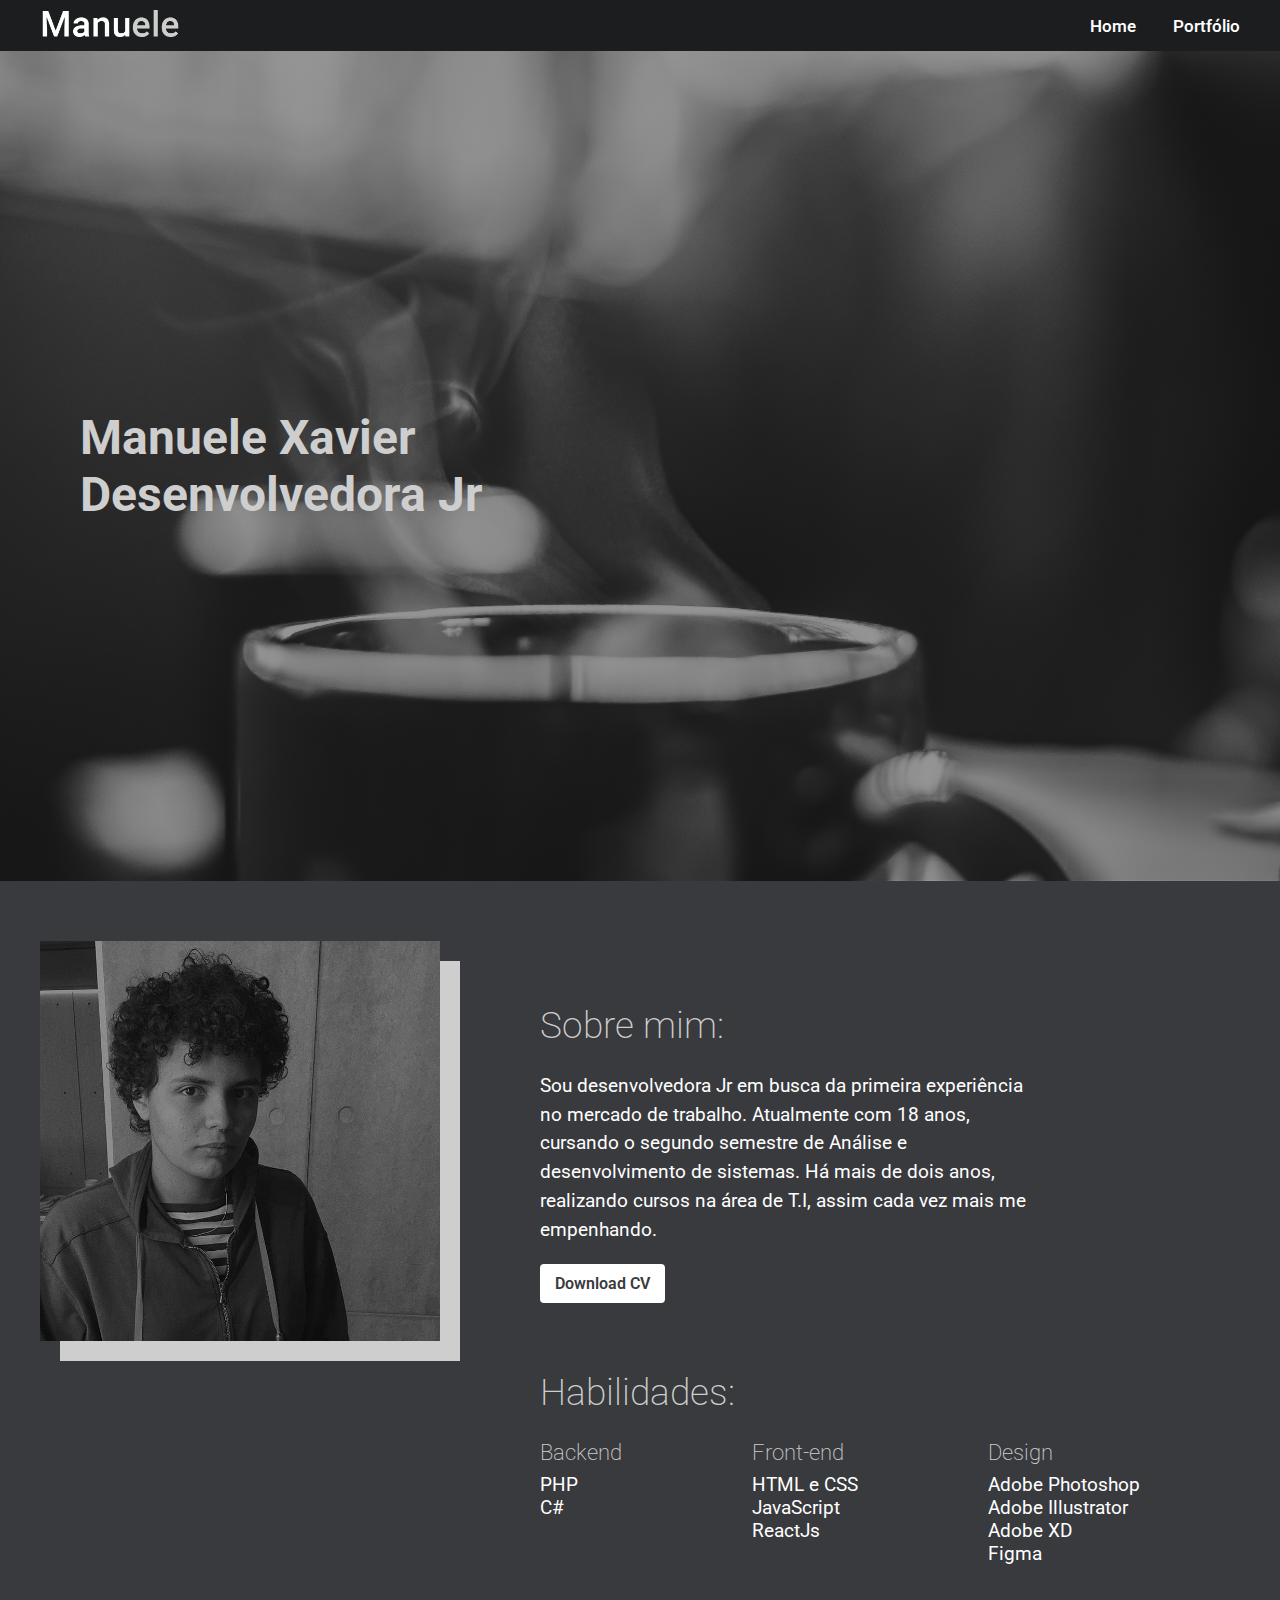
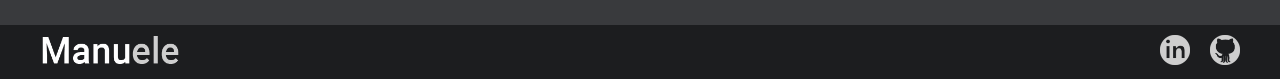
<file: index.html>
<!DOCTYPE html>
<html lang="en">
<head>
    <meta charset="UTF-8">
    <meta name="viewport" content="width=device-width, initial-scale=1.0">
    <title>Manuele Xavier</title>
    <link rel="stylesheet" href="css/style.css">
</head>
<body>
    <header>
        <div class="container-menu">
            <div class="logo">
                <img src="img/logo.png">
            </div>
            <nav>
                <ul class="menu">
                    <li><a href="index.html">Home</a></li>
                    <li><a href="portfolio.html">Portfólio</a></li>
                </ul>
            </nav>
            
        </div>
    </header>
    <div class="banner">
        <h1>Manuele Xavier</h1>
        <h1>Desenvolvedora Jr</h1>
    </div>
    <main>
        <section class="sobre">
            <div class="container-sobre">
                <div class="foto-eu">
                    <div class="efeito">
                        <div class="eu-img"></div>
                        <div class="fundo"></div>
                    </div>
                    <div class="fundo2"></div>
                </div>

                <div class="sobre-conteudo">
                    <h2 class="t2">Sobre mim:</h2>
                    <div class="cont">
                        <p>Sou desenvolvedora Jr em busca da primeira experiência no mercado de trabalho. Atualmente com 18 anos, cursando o segundo semestre de Análise e desenvolvimento de sistemas. Há mais de dois anos, realizando cursos na área de T.I, assim cada vez mais me empenhando. </p>
                        <div class="espaco-btn">
                        <a href="pdf/manueleXavier.pdf" class="btn" download="pdf/manueleXavier.pdf"> Download CV </a>
                    </div>
                        
                    </div>
                </div>

            </div>

        </section>
        <section class="habilidades">
            <div class="container-habilidades">
               
                <h2 class="t2">Habilidades:</h2>
            
                <div class="habilidade-conteudo">
                   
                    <div class="conhecimento">
                        <h3 class="t3">Backend</h3>
                        <p>PHP</p>
                        <p>C#</p>
                        
                    </div>
                    <div class="conhecimento">
                        <h3 class="t3">Front-end</h3>
                        <p>HTML e CSS</p>
                        <p>JavaScript</p>
                        <p>ReactJs</p>

                    </div>
                    <div class="conhecimento">
                        <h3 class="t3">Design</h3>
                        <p>Adobe Photoshop</p>
                        <p>Adobe Illustrator</p>
                        <p>Adobe XD</p>
                        <p>Figma</p>

                    </div>
                </div>
            </div>
        </section>
    </main>
    <footer>
        <div class="container-footer">
            <div class="logo">
                <img src="img/logo.png">
            </div>
            <div class="icon">
                <div>
               <a href="https://www.linkedin.com/in/manuele-xavier/"> <img src="img/iconUmm.png"></a>
            </div>
            <div>
               <a href="https://github.com/Manuele-Xavier"> <img src="img/iconDois.png"></a>
            </div>
            </div>
        </div>
    </footer>

</body>
</html>
</file>
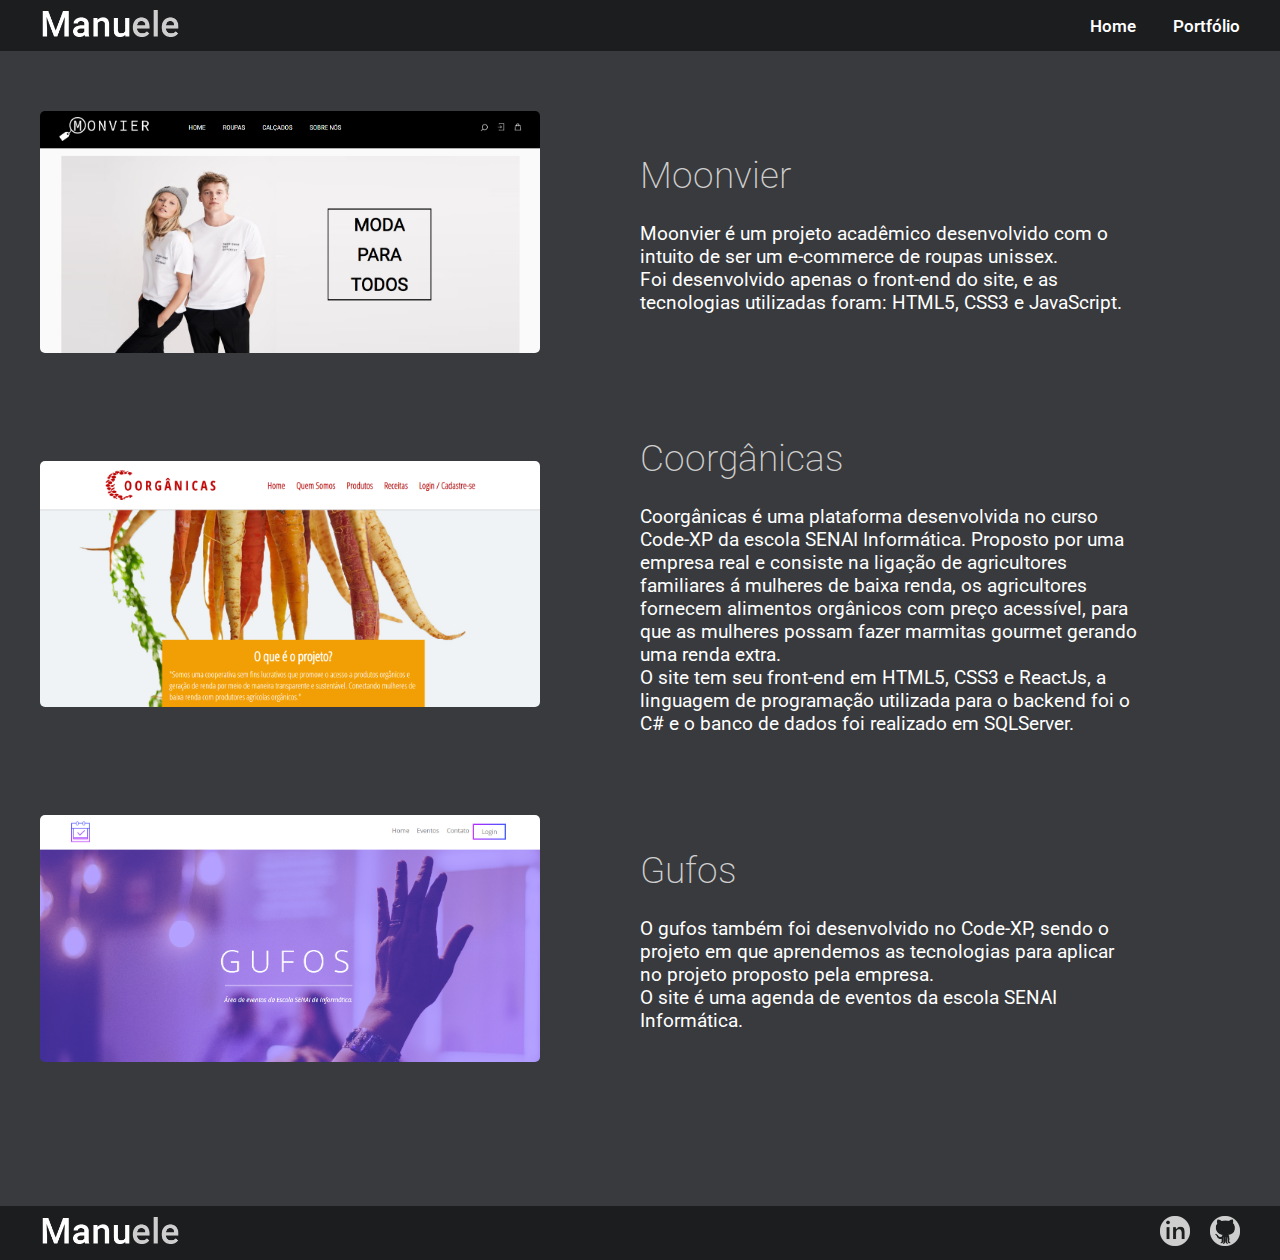
<file: portfolio.html>
<!DOCTYPE html>
<html lang="en">
<head>
    <meta charset="UTF-8">
    <meta name="viewport" content="width=device-width, initial-scale=1.0">
    <title>Manuele Xavier</title>
    <link rel="stylesheet" href="css/style.css">
</head>
<body>
    <header>
        <div class="container-menu">
            <div class="logo">
                <img src="img/logo.png">
            </div>
            <nav>
                <ul class="menu">
                    <li><a href="index.html">Home</a></li>
                    <li><a href="portfolio.html">Portfólio</a></li>
                </ul>
            </nav>
            
        </div>
    </header>
    
    <main>
        <section class="projeto">
            <div class="container-projeto">
                
               <div class="conteudo-port">
                   
                       <a href="https://github.com/Manuele-Xavier/Monvier"><img src="img/monvier.png" alt="" class="img-port"></a>

                    <div class="text-port">
                        <h2 class="t2"> Moonvier </h2>

                        <div class="text">
                            <p>Moonvier é um projeto acadêmico desenvolvido com o intuito de ser um e-commerce de roupas unissex.</p>
                            <p>Foi desenvolvido apenas o front-end do site, e as tecnologias utilizadas foram: HTML5, CSS3 e JavaScript.</p>
                            
                        </div>
                    </div>
                   </div>
                   <div class="conteudo-port">
                   <div class="card-cont">
                    <a href="https://github.com/Manuele-Xavier/Coorganicas-Final"><img src="img/coor.png" alt="" class="img-port"></a>
                    
                </div>
                <div class="text-port">
                    <h2 class="t2"> Coorgânicas </h2>
                    <div class="text">
                    <p>Coorgânicas é uma plataforma desenvolvida no curso Code-XP da escola SENAI Informática. Proposto por uma empresa real e consiste na ligação de agricultores familiares á mulheres de baixa renda, os agricultores fornecem alimentos orgânicos com preço acessível, para que as mulheres possam fazer marmitas gourmet gerando uma renda extra.  </p>
                    <p>O site tem seu front-end em HTML5, CSS3 e ReactJs, a linguagem de programação utilizada para o backend foi o C# e o banco de dados foi realizado em SQLServer.</p>
                </div>
                </div>
            </div>
            
            <div class="conteudo-port">
                <div class="card-cont">
                    <a href="https://github.com/Manuele-Xavier/Senai-Gufos"><img src="img/gufos.png" alt="" class="img-port"></a>
                    
                </div>
                <div class="text-port">
                    <h2 class="t2"> Gufos </h2>
                    <div class="text">
                        <p>O gufos também foi desenvolvido no Code-XP, sendo o projeto em que aprendemos as tecnologias para aplicar no projeto proposto pela empresa.
                        </p>
                        <p>
                            O site é uma agenda de eventos da escola SENAI Informática.
                        </p>
                    </div>
                    
                </div>
                </div>
              

                

            </div>
        </section>
    </main>
    <footer>
        <div class="container-footer">
            <div class="logo">
                <img src="img/logo.png">
            </div>
            <div class="icon">
                <div>
                <img src="img/iconUmm.png">
            </div>
            <div>
                <img src="img/iconDois.png">
            </div>
            </div>
        </div>
    </footer>

</body>
</html>
</file>
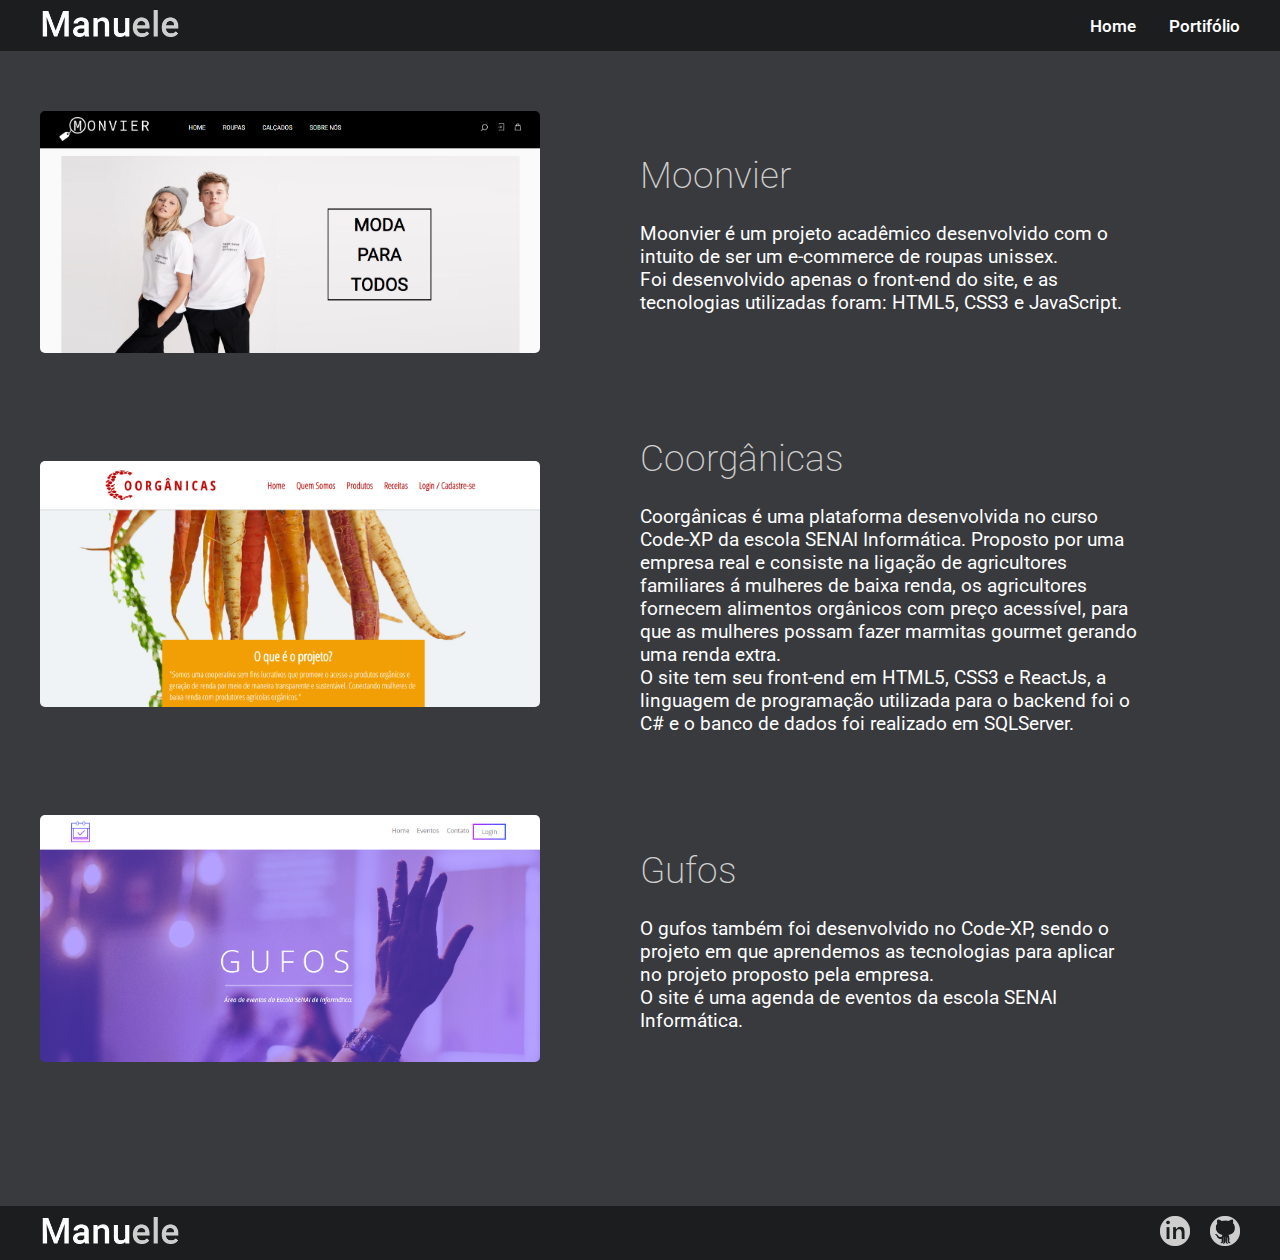
<file: portifolio.html>
<!DOCTYPE html>
<html lang="en">
<head>
    <meta charset="UTF-8">
    <meta name="viewport" content="width=device-width, initial-scale=1.0">
    <title>Manuele Xavier</title>
    <link rel="stylesheet" href="css/style.css">
</head>
<body>
    <header>
        <div class="container-menu">
            <div class="logo">
                <img src="img/logo.png">
            </div>
            <nav>
                <ul class="menu">
                    <li><a href="index.html">Home</a></li>
                    <li><a href="portifolio.html">Portifólio</a></li>
                </ul>
            </nav>
            
        </div>
    </header>
    
    <main>
        <section class="projeto">
            <div class="container-projeto">
                
               <div class="conteudo-port">
                   
                       <a href="https://github.com/Manuele-Xavier/Monvier"><img src="img/monvier.png" alt="" class="img-port"></a>

                    <div class="text-port">
                        <h2 class="t2"> Moonvier </h2>

                        <div class="text">
                            <p>Moonvier é um projeto acadêmico desenvolvido com o intuito de ser um e-commerce de roupas unissex.</p>
                            <p>Foi desenvolvido apenas o front-end do site, e as tecnologias utilizadas foram: HTML5, CSS3 e JavaScript.</p>
                            
                        </div>
                    </div>
                   </div>
                   <div class="conteudo-port">
                   <div class="card-cont">
                    <a href="https://github.com/Manuele-Xavier/Coorganicas-Final"><img src="img/coor.png" alt="" class="img-port"></a>
                    
                </div>
                <div class="text-port">
                    <h2 class="t2"> Coorgânicas </h2>
                    <div class="text">
                    <p>Coorgânicas é uma plataforma desenvolvida no curso Code-XP da escola SENAI Informática. Proposto por uma empresa real e consiste na ligação de agricultores familiares á mulheres de baixa renda, os agricultores fornecem alimentos orgânicos com preço acessível, para que as mulheres possam fazer marmitas gourmet gerando uma renda extra.  </p>
                    <p>O site tem seu front-end em HTML5, CSS3 e ReactJs, a linguagem de programação utilizada para o backend foi o C# e o banco de dados foi realizado em SQLServer.</p>
                </div>
                </div>
            </div>
            
            <div class="conteudo-port">
                <div class="card-cont">
                    <a href="https://github.com/Manuele-Xavier/Senai-Gufos"><img src="img/gufos.png" alt="" class="img-port"></a>
                    
                </div>
                <div class="text-port">
                    <h2 class="t2"> Gufos </h2>
                    <div class="text">
                        <p>O gufos também foi desenvolvido no Code-XP, sendo o projeto em que aprendemos as tecnologias para aplicar no projeto proposto pela empresa.
                        </p>
                        <p>
                            O site é uma agenda de eventos da escola SENAI Informática.
                        </p>
                    </div>
                    
                </div>
                </div>
              

                

            </div>
        </section>
    </main>
    <footer>
        <div class="container-footer">
            <div class="logo">
                <img src="img/logo.png">
            </div>
            <div class="icon">
                <div>
                <img src="img/iconUmm.png">
            </div>
            <div>
                <img src="img/iconDois.png">
            </div>
            </div>
        </div>
    </footer>

</body>
</html>
</file>
<file: css/style.css>
@import url('https://fonts.googleapis.com/css?family=Noto+Serif|Roboto&display=swap');
*{
    padding: 0;
    margin: 0;
}
body{
    font-family: 'Roboto', sans-serif;
}
header, footer{
    padding: 10px 0px;
    background-color: #1C1D1F
}
.container-menu, .container-footer{
    width: 1200px;
    display: flex;
    justify-content: space-between;
    align-items: center;
    margin: auto;
    background-color: #1C1D1F
}
.menu{
    width: 150px;
    display: flex;
    justify-content: space-between;
    align-items: center;
    margin: auto;
}
.menu li{
    list-style: none;
}
.menu a:hover{
    color: #CECECE;
    cursor: pointer;
    
}

.menu a{
    color: #ffffff;
    font-weight: 550;
    font-size: 1.09em;
    text-decoration: none;
    
}
.logo img{
    width: 140px;
}
.banner{
    background-image: url(../img/banner.jpg);
    width: 100%;
    height: 92.2vh;
    background-position: center;
    background-size: cover;
    background-origin: initial;
    display: flex;
    justify-content: center;
    align-items: initial;
    flex-direction: column;
    background-image: linear-gradient(rgba(41, 41, 41, 0.5), rgba(41, 41, 41, 0.5)), url(../img/banner.jpg); 
    
    
}
h1{
    font-size: 3.0em;
    font-weight: bold;
    color: #CECECE;
    margin-left: 80px;
    
}

.icon{
    width: 80px;
    display: flex;
    justify-content: space-between;
    align-items: center;
}
.icon img{
    width: 30px;
}
.sobre {
    background-color: rgb(57, 58, 61);
    padding-top: 60px;
    padding-bottom: 10px;
    
    
}

/* conteudo sobre mim */
.container-sobre{
    width: 1200px;
    display: flex;
    justify-content: space-between;
    align-items: center;
    margin: auto;
    background-color: rgb(57, 58, 61);
}

.efeito{
    display: flex;
}
.fundo{
    width: 20px;
    height: 400px;
    background-color: #CECECE;
    position: relative;
    top: 20px;
}
.fundo2{
    width: 380px;
    height: 20px;
    background-color: #CECECE;
    position: relative;
    left: 20px;
}
.eu-img{

    width: 400px;
    height: 400px;
    background-position: center;
    background-size: cover;
    background-origin: initial;
    display: flex;
    justify-content: center;
    align-items: initial;
    flex-direction: column;
    background-image: linear-gradient(rgba(0, 0, 0, 0.3), rgba(0, 0, 0, 0.3)), url(../img/eu3.jpg); 
}
.sobre-conteudo{
    width: 700px;
    flex-wrap: wrap;
    display: flex;
    flex-direction: column;
}
.t2, .t2-dois, .t2-um{
    padding-bottom: 25px ;
    color: #CECECE;
    font-size: 2.3em;
    font-weight: 200;
}
.cont{
    width: 500px;
    height: auto;
    line-height: 1.8em;
}
.cont p, .conhecimento p, .text p{
    color: #ffffff;
    font-size: 1.2em;
}
.espaco-btn{
    padding-top: 25px;
    
}
.btn{
    padding: 10px 15px;
    background-color: #ffffff;
    text-decoration: none;
    color:rgb(57, 58, 61); ;
    font-weight: 600;
    border-radius: 4px;
}
.btn:hover{
    background-color: #CECECE;
    padding: 11px 16px; ;
}
.img-d{
    width: 10px;
}
/* conteudo sobre mim */

/* conteudo habilidades */
.container-habilidades{
    width: 200px;
    margin: auto;
    background-color: rgb(57, 58, 61);
}
.habilidade-conteudo{
    display: flex;
    justify-content: space-between;
    width: 600px;
    
}

.habilidades {
    background-color: rgb(57, 58, 61);
    padding-bottom: 60px;
}


h3{
    color: #CECECE;
    padding-bottom: 8px;
    font-weight: 200;
    font-size: 1.4em;
}

/* conteudo habilidades */

/*Portifólio*/
.projeto{
    background-color: rgb(57, 58, 61);
    padding: 60px 0px;
}
.container-projeto{
    width: 1200px;
    background-color: rgb(57, 58, 61);
    margin: auto;
}
.conteudo-port{
    display: flex;
    justify-content: space-between;
    align-items: center;
    width: 1100px;
    padding-bottom: 80px;
}


 
.img-port{
    width: 500px;
    border-radius: 5px;
    cursor: pointer;
}

.text-port{
    display: flex;
    flex-direction: column;
    align-items: initial;
    justify-content: initial;
    width: 500px;
}


/* responsivo tablet */
@media(max-width:1169px){
    .container-menu, .container-footer, .container-sobre,.container-projeto {
        width: 90%;
        
    }
    header, footer{
        width: 100%;
    }

    .container-sobre{
        display: flex;
        flex-direction: column;
        align-items: center;
        justify-content: center;
        margin: auto;

    }

    .fundo{
        width: 20px;
        height: 49vw;
        background-color: #CECECE;
        position: relative;
        top: 20px;
    }
    .fundo2{
        width: 50vw;
        height: 20px;
        background-color: #CECECE;
        position: relative;
        left: 20px;
    }
    .eu-img{
    
        width: 50vw;
        height: 50vw;
      
        
    }

    
    .sobre-conteudo{
       width: 100%;
       padding-top: 30px;
       margin: auto;
    }
    .cont{
        width: 100%;
        height: auto;
        line-height: 1.8em;
        
    }

    .container-habilidades{
        display: flex;
        flex-direction: column;
        margin: auto;
        width: 90%;
        padding-top: 40px;
    }
    .habilidade-conteudo{
        
        margin: auto;
        width: 100%;
    }
    
    
    .conteudo-port{
        display: flex;
        flex-direction: column;
        align-items: center;
        justify-content: center;
        width: 90%;
        margin: auto;
        
    }
    .card-cont{
        width: 80vw;
        border-radius: 5px;
    }
    
     
    .img-port{
        width: 80vw;
        border-radius: 5px;
        padding-bottom: 30px;
    }
    
    
    .text-port{
        width: 100%;
    }


}
/* responsivo tablet */

/* celular */
@media(max-width:845px){
    .container-menu, .container-footer, .container-sobre, .container-projeto {
        width: 90%;
        
    }

    header, footer{
        width: 100%;
    }

    .logo img{
        width: 100px;
    }

    h1{
        font-size: 2.5em;
        margin-left: 5%;
    }
    .t2{
        font-size: 1.8em;
        color: #CECECE;
        font-weight: 200;
    }


    .banner{
        height: 50vh;
        
        
    }

    .container-sobre{
        display: flex;
        flex-direction: column;
        align-items: center;
        justify-content: center;
        margin: auto;

    }

    .fundo{
        width: 20px;
        height: 49vw;
        background-color: #CECECE;
        position: relative;
        top: 20px;
    }
    .fundo2{
        width: 50vw;
        height: 20px;
        background-color: #CECECE;
        position: relative;
        left: 20px;
    }
    .eu-img{
    
        width: 50vw;
        height: 50vw;
      
        
    }
    .sobre-conteudo{
       width: 100%;
       padding-top: 30px;
       margin: auto;
    }
    .cont{
        width: 100%;
        height: auto;
        line-height: 1.8em;
        display: flex;
        justify-content: center;
        /* align-items: center; */
        flex-direction: column;
    }  
    
    .container-habilidades{
        display: flex;
        flex-direction: column;
        margin: auto;
        width: 90%;
        padding-top: 40px;
    }
    .habilidade-conteudo{
        display: flex;
        flex-direction: column;
        margin: auto;
        width: 100%;
        
    }
    .conhecimento{
        padding-bottom: 20px;
    }
    
    .conteudo-port{
        display: flex;
        flex-direction: column;
        align-items: center;
        justify-content: center;
        
    }
    .card-cont{
        width: 80vw;
        border-radius: 5px;
    }
    
     
    .img-port{
        width: 80vw;
        border-radius: 5px;
    }

    

}
/* celular */
</file>
